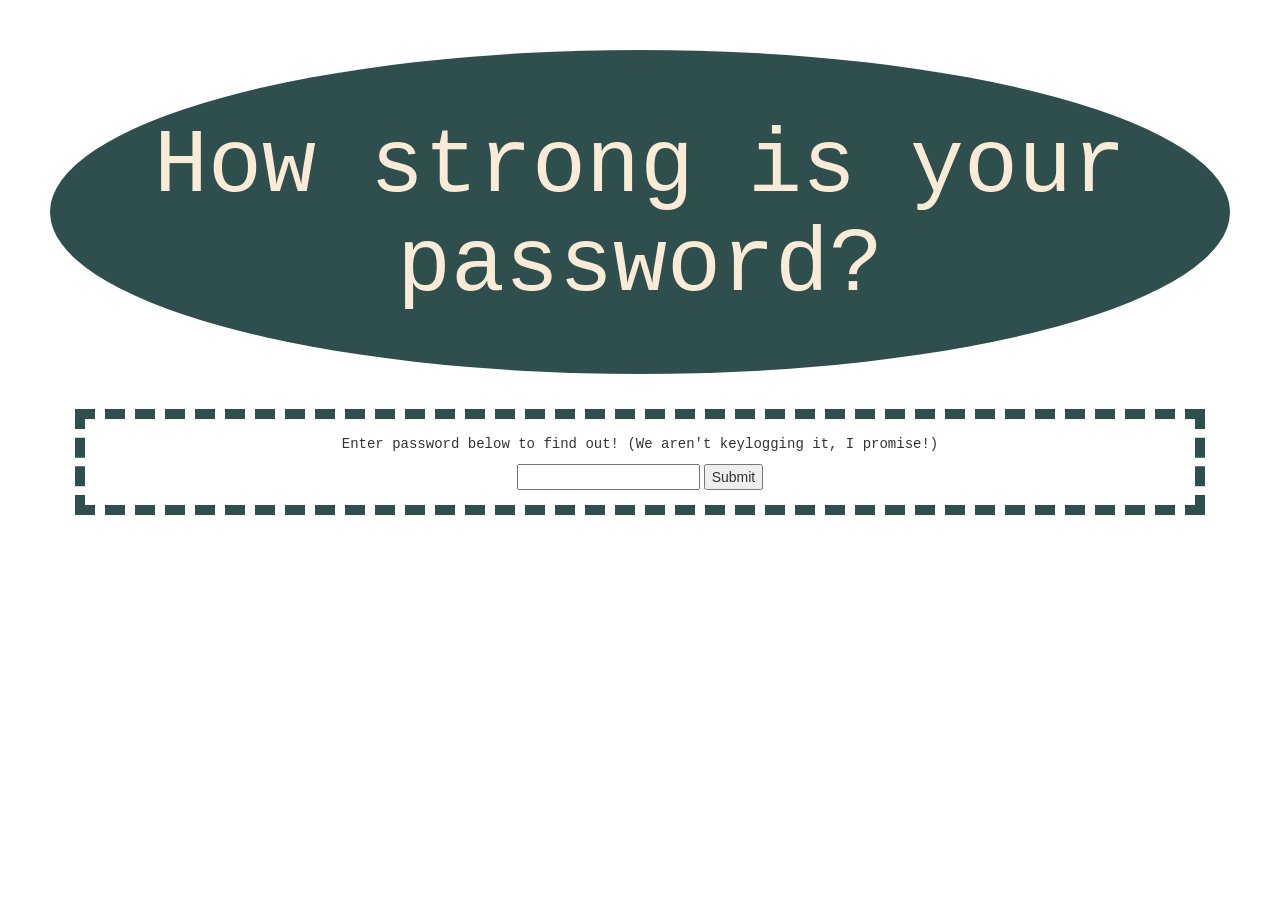
<file: public/index.html>
<html>
    <head>
        <meta charset="utf-8">
          <meta name="viewport" content="width=device-width, initial-scale=1">
          <link rel="stylesheet" href="stylesheets/style.css">
          <link rel="stylesheet" href="https://maxcdn.bootstrapcdn.com/bootstrap/3.3.7/css/bootstrap.min.css">
          <script src="https://ajax.googleapis.com/ajax/libs/jquery/3.2.1/jquery.min.js"></script>
          <script src="https://maxcdn.bootstrapcdn.com/bootstrap/3.3.7/js/bootstrap.min.js"></script>
        <script>
          src="http://code.jquery.com/jquery-3.2.1.min.js"
          integrity="sha256-hwg4gsxgFZhOsEEamdOYGBf13FyQuiTwlAQgxVSNgt4="
          crossorigin="anonymous">
        </script>
        <title>Creative 4</title>
        <script>
            $(document).ready(function(){
                $( "#passwordfield" ).click(function(e){
                    e.preventDefault();
                    var password = document.getElementById("password").value;
                    //console.log(password);
                    window.location.href = 'http://ec2-18-221-58-228.us-east-2.compute.amazonaws.com:3002/getpass?q=' + password;
                })   
            })
            
        </script>
    </head>

    <body>
        <div class="jumbotron" style="text-align: center; background-color: darkslategray; font-family: Courier New; border-radius: 50%;"><h1 style="color: antiquewhite; font-size: 90px;">How strong is your password?</h1>
        
        </div>
        <div class="container">
        
        <div class="pane" style="text-align: center">
        <p>Enter password below to find out! (We aren't keylogging it, I promise!)</p>
            <input type="password" id="password">
            <input id="passwordfield" type="submit" value="Submit">

        </div>    
            </div>
    </body>
</html>
</file>
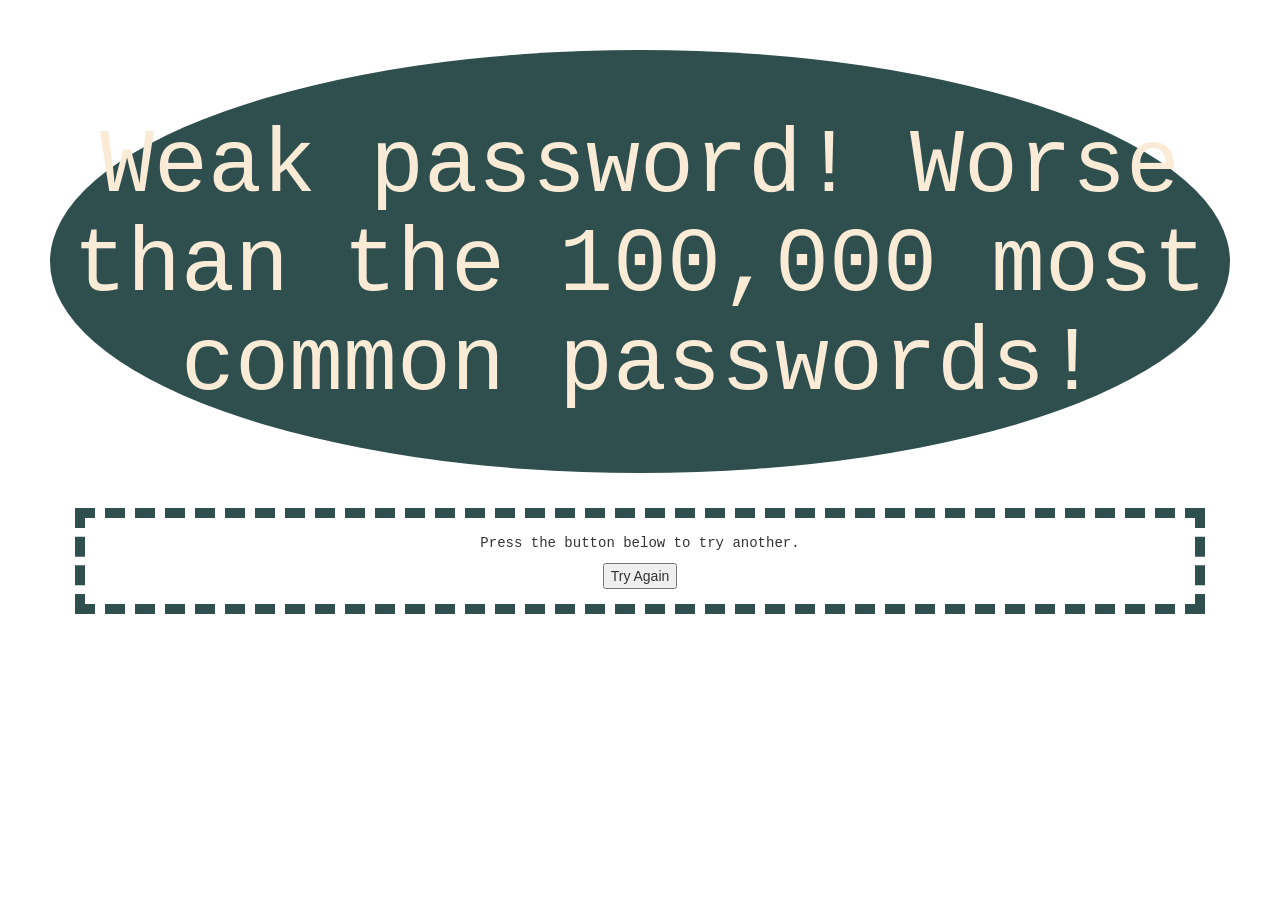
<file: public/found.html>
<html>
    <head>
        <meta charset="utf-8">
          <meta name="viewport" content="width=device-width, initial-scale=1">
        <link rel="stylesheet" href="stylesheets/style.css">
          <link rel="stylesheet" href="https://maxcdn.bootstrapcdn.com/bootstrap/3.3.7/css/bootstrap.min.css">
          <script src="https://ajax.googleapis.com/ajax/libs/jquery/3.2.1/jquery.min.js"></script>
          <script src="https://maxcdn.bootstrapcdn.com/bootstrap/3.3.7/js/bootstrap.min.js"></script>
        <script>
          src="http://code.jquery.com/jquery-3.2.1.min.js"
          integrity="sha256-hwg4gsxgFZhOsEEamdOYGBf13FyQuiTwlAQgxVSNgt4="
          crossorigin="anonymous">
        </script>
        <title>Weak Password</title>
        <script>
            $(document).ready(function(){
                $( "#backbutton" ).click(function(e){
                    e.preventDefault();
                    window.location.href = 'http://ec2-18-221-58-228.us-east-2.compute.amazonaws.com:3002';
                })   
            })
            
        </script>
    </head>

    <body>
        
        <div class="jumbotron" style="text-align: center; background-color: darkslategray; font-family: Courier New; border-radius: 50%;"><h1 style="color: antiquewhite; font-size: 90px;">Weak password! Worse than the 100,000 most common passwords!</h1>
        
        </div>
        <div class="container">
        
        <div class="pane" style="text-align: center">
        <p>Press the button below to try another.</p>
            <input id="backbutton" type="submit" value="Try Again">

        </div>    
        </div>
            
    </body>
</html>
</file>
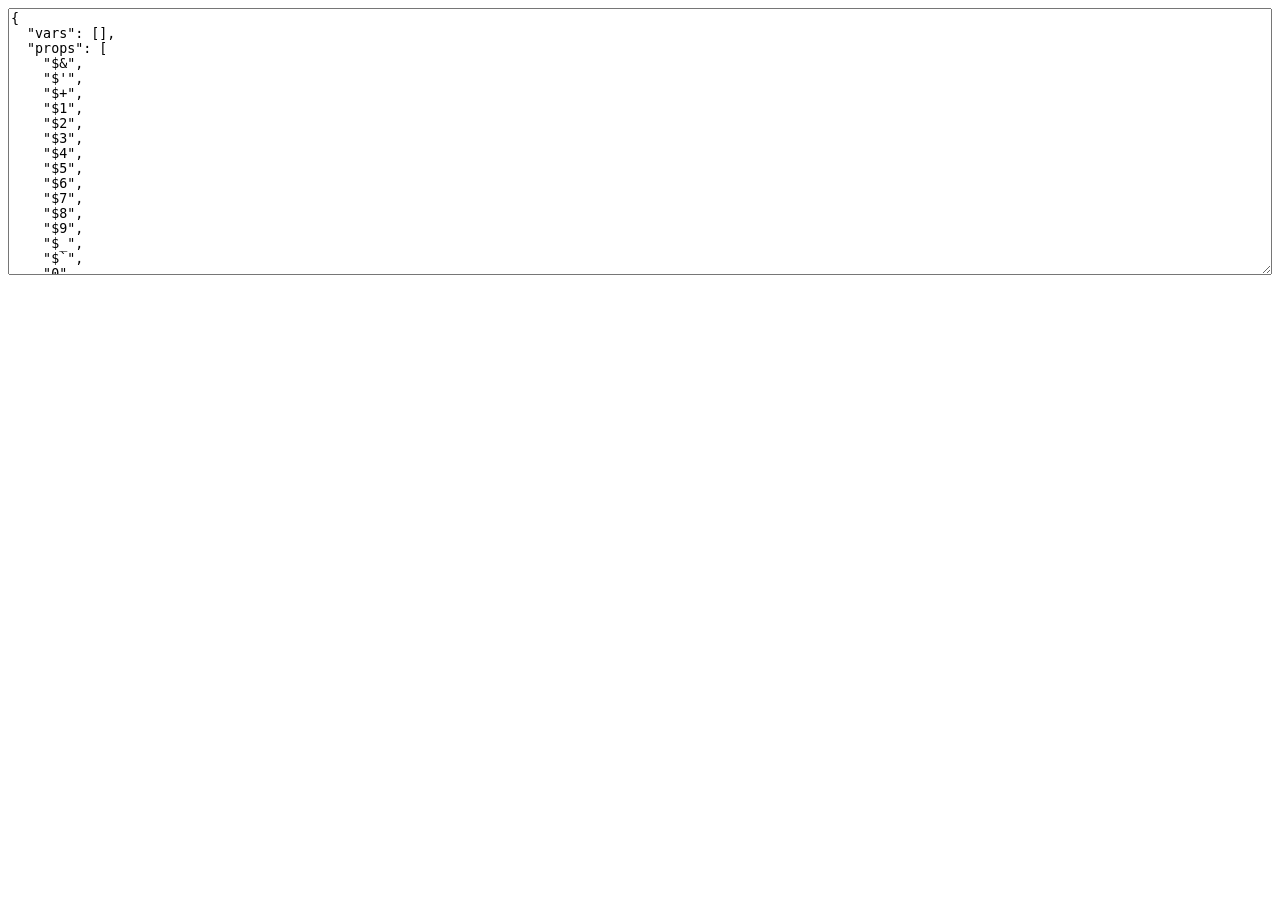
<file: node_modules/uglify-js/tools/props.html>
<html>
  <head>
  </head>
  <body>
    <script>(function(){
      var props = {};

      function addObject(obj) {
        if (obj == null) return;
        try {
          Object.getOwnPropertyNames(obj).forEach(add);
        } catch(ex) {}
        if (obj.prototype) {
          Object.getOwnPropertyNames(obj.prototype).forEach(add);
        }
        if (typeof obj == "function") {
          try {
            Object.getOwnPropertyNames(new obj).forEach(add);
          } catch(ex) {}
        }
      }

      function add(name) {
        props[name] = true;
      }

      Object.getOwnPropertyNames(window).forEach(function(thing){
        addObject(window[thing]);
      });

      try {
        addObject(new Event("click"));
        addObject(new Event("contextmenu"));
        addObject(new Event("mouseup"));
        addObject(new Event("mousedown"));
        addObject(new Event("keydown"));
        addObject(new Event("keypress"));
        addObject(new Event("keyup"));
      } catch(ex) {}

      var ta = document.createElement("textarea");
      ta.style.width = "100%";
      ta.style.height = "20em";
      ta.style.boxSizing = "border-box";
      <!-- ta.value = Object.keys(props).sort(cmp).map(function(name){ -->
      <!--   return JSON.stringify(name); -->
      <!-- }).join(",\n"); -->
      ta.value = JSON.stringify({
        vars: [],
        props: Object.keys(props).sort(cmp)
      }, null, 2);
      document.body.appendChild(ta);

      function cmp(a, b) {
        a = a.toLowerCase();
        b = b.toLowerCase();
        return a < b ? -1 : a > b ? 1 : 0;
      }
    })();</script>
  </body>
</html>
</file>
<file: public/stylesheets/style.css>
body {
  padding: 50px;
  font: 14px "Lucida Grande", Helvetica, Arial, sans-serif;
    background-image: url("http://www.powerpointhintergrund.com/uploads/2017/05/question-marks-wallpaper-o-question-mark-facebook-jpg-30.jpeg");
    background-color: black;
}

p{
    font-family: Courier New;
}

a {
  color: #00B7FF;
}

.pane{
    background-color:rgba(255,255,255,.9);
    border: 10px dashed darkslategray;
    padding: 15px;
    margin: 5px;
}
</file>
